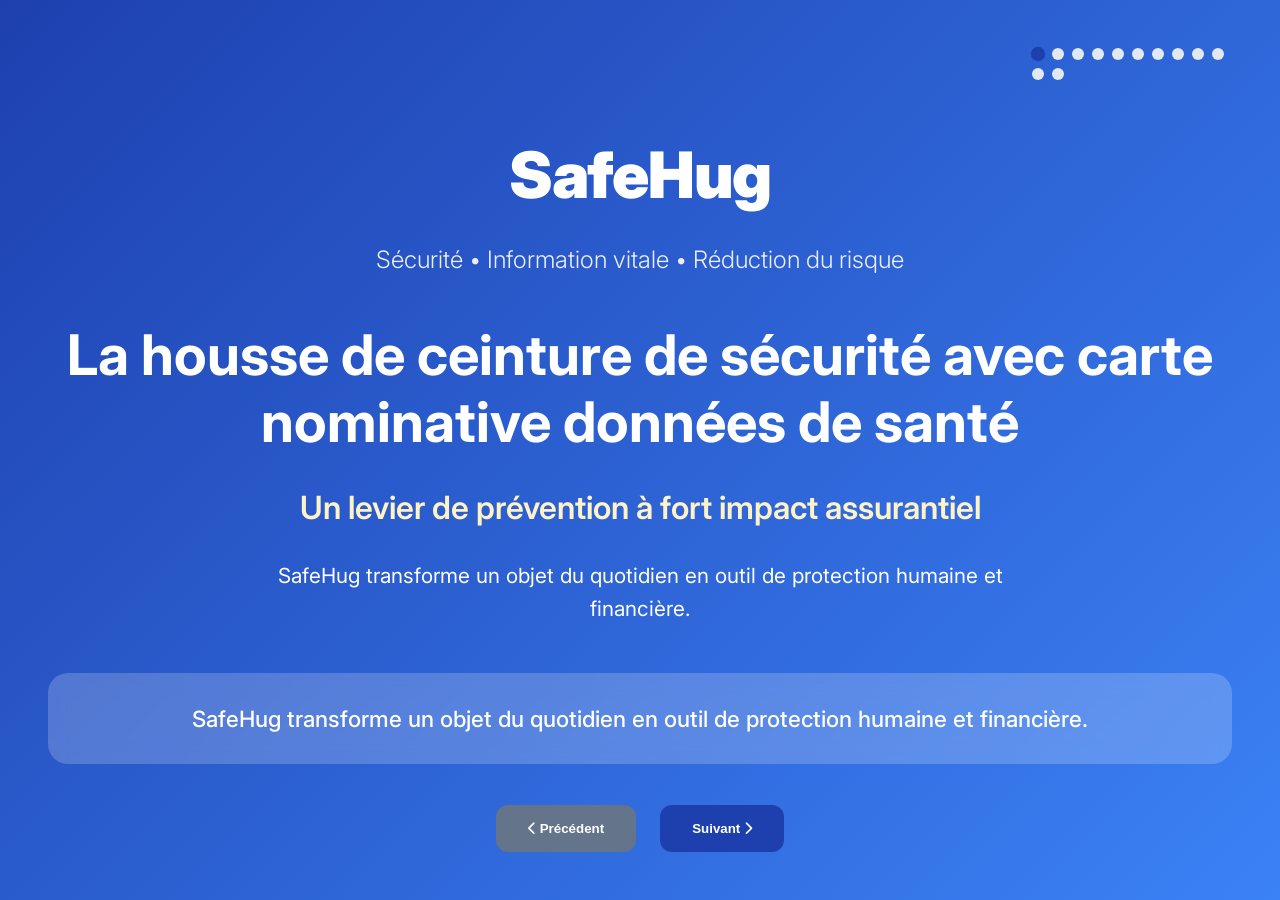
<file: safehug-slides.html>
<!DOCTYPE html>
<html lang="fr">
<head>
    <meta charset="UTF-8">
    <meta name="viewport" content="width=device-width, initial-scale=1.0">
    <title>SafeHug - Présentation</title>
    <link rel="preconnect" href="https://fonts.googleapis.com">
    <link rel="preconnect" href="https://fonts.gstatic.com" crossorigin>
    <link href="https://fonts.googleapis.com/css2?family=Inter:wght@300;400;500;600;700;800;900&display=swap" rel="stylesheet">
    <link rel="stylesheet" href="https://cdnjs.cloudflare.com/ajax/libs/font-awesome/6.0.0/css/all.min.css">
    <style>
        /* CSS Variables */
        :root {
            --primary-blue: #1E40AF;
            --secondary-blue: #3B82F6;
            --light-blue: #DBEAFE;
            --accent-red: #DC2626;
            --accent-orange: #EA580C;
            --accent-green: #059669;
            --white: #FFFFFF;
            --light-gray: #F8FAFC;
            --dark-gray: #1E293B;
            --text-gray: #64748B;
            --border-gray: #E2E8F0;
            --shadow-light: 0 4px 6px -1px rgba(0, 0, 0, 0.1);
            --shadow-medium: 0 10px 15px -3px rgba(0, 0, 0, 0.1);
            --shadow-heavy: 0 20px 25px -5px rgba(0, 0, 0, 0.1);
            --border-radius: 12px;
            --border-radius-large: 20px;
            --spacing-xs: 8px;
            --spacing-sm: 16px;
            --spacing-md: 24px;
            --spacing-lg: 32px;
            --spacing-xl: 48px;
            --spacing-xxl: 64px;
        }

        /* Reset */
        * {
            margin: 0;
            padding: 0;
            box-sizing: border-box;
        }

        body {
            font-family: 'Inter', sans-serif;
            background: var(--light-gray);
            overflow-x: hidden;
        }

        .slides-container {
            position: relative;
            width: 100%;
            height: 100vh;
            overflow: hidden;
        }

        .slide {
            position: absolute;
            top: 0;
            left: 0;
            width: 100%;
            height: 100%;
            display: none;
            padding: var(--spacing-xl);
            background: var(--white);
            transition: transform 0.5s ease-in-out;
            overflow-y: auto;
        }

        .slide.active {
            display: flex;
            flex-direction: column;
            justify-content: center;
            align-items: center;
        }

        .slide-content {
            max-width: 1200px;
            width: 100%;
            text-align: center;
        }

        /* Slide 1 - Hero */
        .slide-1 {
            background: linear-gradient(135deg, var(--primary-blue) 0%, var(--secondary-blue) 100%);
            color: var(--white);
        }

        .slide-1 .logo {
            font-size: 4rem;
            font-weight: 900;
            margin-bottom: var(--spacing-lg);
            letter-spacing: -0.02em;
        }

        .slide-1 .tagline {
            font-size: 1.5rem;
            font-weight: 300;
            margin-bottom: var(--spacing-xl);
            opacity: 0.9;
        }

        .slide-1 .main-title {
            font-size: 3.5rem;
            font-weight: 700;
            margin-bottom: var(--spacing-lg);
            line-height: 1.2;
        }

        .slide-1 .subtitle {
            font-size: 2rem;
            font-weight: 600;
            margin-bottom: var(--spacing-lg);
            color: #FEF3C7;
        }

        .slide-1 .description {
            font-size: 1.3rem;
            font-weight: 400;
            margin-bottom: var(--spacing-xl);
            max-width: 800px;
            margin-left: auto;
            margin-right: auto;
            line-height: 1.6;
        }

        .slide-1 .value-prop {
            font-size: 1.4rem;
            font-weight: 500;
            background: rgba(255, 255, 255, 0.2);
            padding: var(--spacing-lg) var(--spacing-xl);
            border-radius: var(--border-radius-large);
            backdrop-filter: blur(10px);
        }

        /* Generic Slide Styles */
        .slide-title {
            font-size: 3rem;
            font-weight: 800;
            color: var(--primary-blue);
            margin-bottom: var(--spacing-xl);
        }

        .bullet-list {
            text-align: left;
            max-width: 800px;
            margin: 0 auto var(--spacing-lg);
        }

        .bullet-list li {
            font-size: 1.3rem;
            margin-bottom: var(--spacing-sm);
            line-height: 1.6;
            color: var(--dark-gray);
        }

        .highlight-box {
            background: var(--accent-red);
            color: var(--white);
            padding: var(--spacing-lg);
            border-radius: var(--border-radius);
            font-size: 1.4rem;
            font-weight: 600;
            text-align: center;
            margin: var(--spacing-lg) 0;
        }

        .info-box {
            background: var(--light-blue);
            color: var(--dark-gray);
            padding: var(--spacing-lg);
            border-radius: var(--border-radius);
            font-size: 1.2rem;
            font-weight: 500;
            text-align: center;
            margin: var(--spacing-lg) 0;
            border: 2px solid var(--secondary-blue);
        }

        /* Grid layouts */
        .problems-grid, .benefits-grid, .use-cases-grid {
            display: grid;
            grid-template-columns: repeat(2, 1fr);
            gap: var(--spacing-lg);
            margin-bottom: var(--spacing-xl);
        }

        .problem-card, .benefit-card, .use-case-card {
            background: var(--white);
            padding: var(--spacing-lg);
            border-radius: var(--border-radius-large);
            box-shadow: var(--shadow-medium);
            border-left: 4px solid var(--accent-red);
            text-align: left;
        }

        .benefit-card {
            border-left: 4px solid var(--accent-green);
        }

        .use-case-card {
            border-left: 4px solid var(--secondary-blue);
        }

        .problem-card h3, .benefit-card h3, .use-case-card h3 {
            font-size: 1.3rem;
            font-weight: 600;
            color: var(--dark-gray);
            margin-bottom: var(--spacing-sm);
        }

        .problem-card p, .benefit-card p, .use-case-card p {
            color: var(--text-gray);
            line-height: 1.6;
        }

        /* Detailed lists */
        .detailed-list {
            background: var(--white);
            padding: var(--spacing-xl);
            border-radius: var(--border-radius-large);
            box-shadow: var(--shadow-medium);
            text-align: left;
            margin-bottom: var(--spacing-lg);
        }

        .detailed-list h3 {
            font-size: 1.8rem;
            font-weight: 700;
            color: var(--primary-blue);
            margin-bottom: var(--spacing-lg);
            text-align: center;
        }

        .detailed-list ul {
            list-style: none;
            padding: 0;
        }

        .detailed-list li {
            font-size: 1.2rem;
            margin-bottom: var(--spacing-sm);
            padding-left: var(--spacing-lg);
            position: relative;
            line-height: 1.6;
            color: var(--dark-gray);
        }

        .detailed-list li::before {
            content: "•";
            color: var(--accent-orange);
            font-weight: bold;
            position: absolute;
            left: 0;
            font-size: 1.5rem;
        }

        /* Case studies */
        .case-study {
            background: var(--light-gray);
            padding: var(--spacing-lg);
            border-radius: var(--border-radius);
            margin-bottom: var(--spacing-md);
            border-left: 4px solid var(--accent-orange);
        }

        .case-study h4 {
            font-size: 1.3rem;
            font-weight: 600;
            color: var(--accent-orange);
            margin-bottom: var(--spacing-xs);
        }

        .case-study p {
            font-size: 1.1rem;
            color: var(--dark-gray);
            line-height: 1.5;
        }

        /* Solution features */
        .solution-features {
            display: grid;
            grid-template-columns: repeat(2, 1fr);
            gap: var(--spacing-md);
            margin-bottom: var(--spacing-xl);
        }

        .feature-item {
            background: var(--white);
            padding: var(--spacing-lg);
            border-radius: var(--border-radius);
            box-shadow: var(--shadow-light);
            text-align: left;
            border-top: 3px solid var(--accent-green);
        }

        .feature-item h4 {
            font-size: 1.2rem;
            font-weight: 600;
            color: var(--primary-blue);
            margin-bottom: var(--spacing-xs);
        }

        .feature-item p {
            color: var(--text-gray);
            line-height: 1.5;
        }

        /* Strategic positioning */
        .positioning-grid {
            display: grid;
            grid-template-columns: repeat(2, 1fr);
            gap: var(--spacing-lg);
            margin-bottom: var(--spacing-xl);
        }

        .positioning-card {
            background: var(--white);
            padding: var(--spacing-lg);
            border-radius: var(--border-radius-large);
            box-shadow: var(--shadow-medium);
            text-align: center;
            border-top: 4px solid var(--accent-green);
        }

        .positioning-card h3 {
            font-size: 1.4rem;
            font-weight: 600;
            color: var(--accent-green);
            margin-bottom: var(--spacing-sm);
        }

        .positioning-card p {
            color: var(--text-gray);
            line-height: 1.6;
        }

        /* Conclusion */
        .conclusion-content {
            background: linear-gradient(135deg, var(--primary-blue) 0%, var(--secondary-blue) 100%);
            color: var(--white);
            padding: var(--spacing-xxl);
            border-radius: var(--border-radius-large);
            margin-bottom: var(--spacing-lg);
        }

        .conclusion-content h2 {
            font-size: 2.5rem;
            font-weight: 700;
            margin-bottom: var(--spacing-lg);
            color: #FEF3C7;
        }

        .conclusion-content p {
            font-size: 1.3rem;
            line-height: 1.6;
            margin-bottom: var(--spacing-md);
        }

        .conclusion-motto {
            font-size: 1.8rem;
            font-weight: 700;
            color: #FEF3C7;
            text-align: center;
            margin: var(--spacing-xl) 0;
        }

        .human-commitment {
            background: rgba(255, 255, 255, 0.1);
            padding: var(--spacing-xl);
            border-radius: var(--border-radius-large);
            backdrop-filter: blur(10px);
        }

        .human-commitment h3 {
            font-size: 1.8rem;
            font-weight: 600;
            margin-bottom: var(--spacing-md);
            color: #FEF3C7;
        }

        .human-commitment p {
            font-size: 1.2rem;
            line-height: 1.6;
        }

        /* Navigation */
        .nav-controls {
            position: fixed;
            bottom: var(--spacing-xl);
            left: 50%;
            transform: translateX(-50%);
            display: flex;
            gap: var(--spacing-md);
            z-index: 1000;
        }

        .nav-btn {
            background: var(--primary-blue);
            color: var(--white);
            border: none;
            padding: var(--spacing-sm) var(--spacing-lg);
            border-radius: var(--border-radius);
            font-weight: 600;
            cursor: pointer;
            transition: all 0.3s ease;
        }

        .nav-btn:hover {
            background: var(--secondary-blue);
            transform: translateY(-2px);
        }

        .nav-btn:disabled {
            background: var(--text-gray);
            cursor: not-allowed;
            transform: none;
        }

        .slide-indicators {
            position: fixed;
            top: var(--spacing-xl);
            right: var(--spacing-xl);
            display: flex;
            gap: var(--spacing-xs);
            z-index: 1000;
            flex-wrap: wrap;
            max-width: 200px;
        }

        .indicator {
            width: 12px;
            height: 12px;
            border-radius: 50%;
            background: var(--border-gray);
            cursor: pointer;
            transition: all 0.3s ease;
        }

        .indicator.active {
            background: var(--primary-blue);
            transform: scale(1.2);
        }

        /* Responsive */
        @media (max-width: 768px) {
            .slide {
                padding: var(--spacing-md);
            }

            .slide-1 .logo {
                font-size: 2.5rem;
            }

            .slide-1 .main-title {
                font-size: 2.5rem;
            }

            .slide-1 .subtitle {
                font-size: 1.5rem;
            }

            .slide-title {
                font-size: 2rem;
            }

            .problems-grid, .benefits-grid, .use-cases-grid, .solution-features, .positioning-grid {
                grid-template-columns: 1fr;
            }

            .bullet-list li {
                font-size: 1.1rem;
            }

            .detailed-list {
                padding: var(--spacing-lg);
            }

            .detailed-list li {
                font-size: 1rem;
            }

            .case-study p {
                font-size: 1rem;
            }

            .conclusion-content {
                padding: var(--spacing-lg);
            }

            .conclusion-content h2 {
                font-size: 2rem;
            }

            .conclusion-content p {
                font-size: 1.1rem;
            }

            .slide-indicators {
                max-width: 150px;
            }
        }
    </style>
</head>
<body>
    <div class="slides-container">
        <!-- Slide 1: SafeHug -->
        <div class="slide slide-1 active">
            <div class="slide-content">
                <div class="logo">SafeHug</div>
                <div class="tagline">Sécurité • Information vitale • Réduction du risque</div>
                <div class="main-title">La housse de ceinture de sécurité avec carte nominative données de santé</div>
                <div class="subtitle">Un levier de prévention à fort impact assurantiel</div>
                <div class="description">SafeHug transforme un objet du quotidien en outil de protection humaine et financière.</div>
                <div class="value-prop">SafeHug transforme un objet du quotidien en outil de protection humaine et financière.</div>
            </div>
        </div>

        <!-- Slide 2: LE CONSTAT ASSURANTIEL -->
        <div class="slide slide-2">
            <div class="slide-content">
                <h1 class="slide-title">LE CONSTAT ASSURANTIEL</h1>
                
                <ul class="bullet-list">
                    <li>• Sinistres corporels graves à forte charge</li>
                    <li>• Décès et invalidités lourdes</li>
                    <li>• Rentes et coûts médicaux long terme</li>
                    <li>• Contentieux post-accident</li>
                </ul>

                <div class="info-box">
                    Une partie significative de ces coûts est liée à la prise en charge initiale, non optimisée faute d'informations.
                </div>

                <div class="highlight-box">
                    Le sinistre commence au moment de l'accident, pas à l'hôpital.
                </div>
            </div>
        </div>

        <!-- Slide 3: LE FACTEUR DÉTERMINANT : TEMPS & INFORMATION -->
        <div class="slide slide-3">
            <div class="slide-content">
                <h1 class="slide-title">LE FACTEUR DÉTERMINANT : TEMPS & INFORMATION</h1>
                
                <div class="info-box" style="margin-bottom: var(--spacing-xl);">
                    <strong>Lors d'un accident grave :</strong><br>
                    • la victime est souvent inconsciente,<br>
                    • Désorientée, incapable de communiquer,<br>
                    • ses données médicales sont inconnues.
                </div>

                <div class="highlight-box">
                    La première heure « golden hour » conditionne la survie et les séquelles.
                </div>

                <div class="info-box" style="margin-top: var(--spacing-xl);">
                    <strong>Les urgentistes et pompiers confirment que :</strong><br>
                    « Une information fiable, claire et immédiatement accessible peut faire gagner des minutes précieuses et éviter des erreurs médicales. »
                </div>

                <div class="highlight-box" style="margin-top: var(--spacing-xl);">
                    Sans information fiable, les secours prennent des décisions sous contrainte maximale.
                </div>
            </div>
        </div>

        <!-- Slide 4: CE DONT LES SECOURS ONT BESOIN -->
        <div class="slide slide-4">
            <div class="slide-content">
                <h1 class="slide-title">CE DONT LES SECOURS ONT BESOIN</h1>
                
                <div class="detailed-list">
                    <h3>Informations essentielles</h3>
                    <ul>
                        <li>Identité (pour le suivi médical et légal)</li>
                        <li>Âge</li>
                        <li>Pathologies lourdes connues</li>
                        <li>diabète</li>
                        <li>épilepsie</li>
                        <li>troubles cardiaques</li>
                        <li>Traitements critiques</li>
                        <li>anticoagulants (AVK, Xarelto, Eliquis…)</li>
                        <li>insuline</li>
                        <li>Allergies graves</li>
                        <li>anesthésiques</li>
                        <li>pénicilline</li>
                        <li>Implants médicaux</li>
                        <li>pacemaker / défibrillateur implantable</li>
                        <li>pompe à insuline</li>
                        <li>implant cochléaire</li>
                    </ul>
                </div>

                <h2 style="font-size: 2rem; font-weight: 700; color: var(--primary-blue); margin: var(--spacing-xl) 0;">Cas concrets où l'information change tout</h2>

                <div class="case-study">
                    <h4>• Une victime inconsciente sous anticoagulants</h4>
                    <p>risque hémorragique majeur → priorité absolue</p>
                </div>

                <div class="case-study">
                    <h4>• Un accidenté avec pacemaker</h4>
                    <p>gestes électriques adaptés, IRM évité</p>
                </div>

                <div class="case-study">
                    <h4>• Une personne épileptique retrouvée au sol</h4>
                    <p>distinction crise / traumatisme</p>
                </div>

                <div class="case-study">
                    <h4>• Allergie grave non connue</h4>
                    <p>un médicament peut devenir mortel</p>
                </div>

                <div class="info-box">
                    <strong>Mais aussi</strong><br>
                    Contact d'urgence<br>
                    Numero d'assistance<br>
                    Assureur /numero de police
                </div>

                <div class="highlight-box">
                    Ce sont ces données qui orientent les gestes médicaux dès la première heure.
                </div>
            </div>
        </div>

        <!-- Slide 5: SAFEHUG : LA SOLUTION CONCRÈTE -->
        <div class="slide slide-5">
            <div class="slide-content">
                <h1 class="slide-title">SAFEHUG : LA SOLUTION CONCRÈTE</h1>
                
                <div class="info-box" style="margin-bottom: var(--spacing-xl); font-size: 1.3rem;">
                    <strong>SafeHug, housse de ceinture de sécurité intégrant une carte nominative d'informations vitales :</strong>
                </div>

                <div class="solution-features">
                    <div class="feature-item">
                        <h4>• visible immédiatement par les secours,</h4>
                        <p>Accès direct et immédiat à l'information vitale</p>
                    </div>
                    <div class="feature-item">
                        <h4>• accessible sans téléphone, sans réseau,</h4>
                        <p>Technologie autonome, fonctionne partout</p>
                    </div>
                    <div class="feature-item">
                        <h4>• positionnée au plus près du conducteur ou passager,</h4>
                        <p>Emplacement logique et visible en situation d'urgence</p>
                    </div>
                    <div class="feature-item">
                        <h4>• pensée pour les situations d'urgence réelle.</h4>
                        <p>Conçu par des experts de l'urgence</p>
                    </div>
                </div>

                <div class="highlight-box" style="font-size: 1.6rem;">
                    SafeHug rend l'information vitale là où les secours regardent naturellement.
                </div>
            </div>
        </div>

        <!-- Slide 6: BÉNÉFICES POUR L'ASSURÉ -->
        <div class="slide slide-6">
            <div class="slide-content">
                <h1 class="slide-title">BÉNÉFICES POUR L'ASSURÉ</h1>
                
                <div class="info-box" style="margin-bottom: var(--spacing-xl);">
                    Avec SafeHug, l'assuré bénéficie de :
                </div>

                <div class="benefits-grid">
                    <div class="benefit-card">
                        <h3>• une prise en charge médicale plus rapide et plus adaptée,</h3>
                        <p>Traitement optimisé dès l'arrivée des secours grâce aux informations disponibles</p>
                    </div>
                    <div class="benefit-card">
                        <h3>• une réduction du risque d'erreur médicale,</h3>
                        <p>Prévention des complications dues à l'ignorance des antécédents médicaux</p>
                    </div>
                    <div class="benefit-card">
                        <h3>• une diminution des séquelles potentielles,</h3>
                        <p>Meilleure qualité de soins = meilleurs résultats à long terme</p>
                    </div>
                    <div class="benefit-card">
                        <h3>• un sentiment de protection et de considération.</h3>
                        <p>Tranquillité d'esprit pour l'assuré et sa famille</p>
                    </div>
                </div>

                <div class="highlight-box" style="font-size: 1.5rem; background: var(--accent-green);">
                    L'assuré n'est plus un numéro de contrat, mais une vie mieux protégée.
                </div>
            </div>
        </div>

        <!-- Slide 7: BÉNÉFICES DIRECTS POUR L'ASSUREUR -->
        <div class="slide slide-7">
            <div class="slide-content">
                <h1 class="slide-title">BÉNÉFICES DIRECTS POUR L'ASSUREUR</h1>
                
                <div class="info-box" style="margin-bottom: var(--spacing-xl);">
                    Pour l'assureur, SafeHug permet :
                </div>

                <div class="benefits-grid">
                    <div class="benefit-card">
                        <h3>• une réduction de la gravité des sinistres corporels,</h3>
                        <p>Prise en charge optimisée = séquelles réduites</p>
                    </div>
                    <div class="benefit-card">
                        <h3>• moins de complications médicales,</h3>
                        <p>Traitement adapté dès les premières minutes</p>
                    </div>
                    <div class="benefit-card">
                        <h3>• moins d'invalidités lourdes,</h3>
                        <p>Amélioration des pronostics de récupération</p>
                    </div>
                    <div class="benefit-card">
                        <h3>• une baisse des rentes longue durée,</h3>
                        <p>Réduction des engagements financiers durables</p>
                    </div>
                </div>

                <div class="benefit-card" style="grid-column: 1 / -1; border-left: 4px solid var(--accent-green);">
                    <h3>• une optimisation du coût moyen par sinistre.</h3>
                    <p>Impact financier global positif sur le portefeuille</p>
                </div>

                <div class="highlight-box" style="font-size: 1.5rem; background: var(--accent-green);">
                    Moins de gravité médicale = moins de charge financière durable.
                </div>
            </div>
        </div>

        <!-- Slide 8: SAFEHUG : UN OUTIL DE PRÉVENTION À FORTE VALEUR AJOUTÉE -->
        <div class="slide slide-8">
            <div class="slide-content">
                <h1 class="slide-title">SAFEHUG : UN OUTIL DE PRÉVENTION À FORTE VALEUR AJOUTÉE</h1>
                
                <div class="benefits-grid">
                    <div class="benefit-card">
                        <h3>• Prévention active, utilisable au moment critique</h3>
                        <p>Outil opérationnel déployé au moment où il est réellement nécessaire</p>
                    </div>
                    <div class="benefit-card">
                        <h3>• Innovation simple, non intrusive</h3>
                        <p>Solution accessible à tous, sans complexité technologique</p>
                    </div>
                </div>

                <div class="benefit-card" style="grid-column: 1 / -1; border-left: 4px solid var(--accent-green); margin-top: var(--spacing-md);">
                    <h3>• Démarche RSE concrète et visible</h3>
                    <p>Engagement social tangible de l'assureur pour la protection de ses clients</p>
                </div>

                <div class="highlight-box" style="font-size: 1.6rem; background: var(--accent-green); margin-top: var(--spacing-xl);">
                    SafeHug n'est pas un gadget : c'est un outil de prévention opérationnelle
                </div>
            </div>
        </div>

        <!-- Slide 9: CAS D'USAGE ASSURANTIEL -->
        <div class="slide slide-9">
            <div class="slide-content">
                <h1 class="slide-title">CAS D'USAGE ASSURANTIEL</h1>
                
                <div class="info-box" style="margin-bottom: var(--spacing-xl);">
                    SafeHug s'intègre naturellement dans :
                </div>

                <div class="use-cases-grid">
                    <div class="use-case-card">
                        <h3>• Assurance Auto</h3>
                        <p>Protection directe des conducteurs et passagers</p>
                    </div>
                    <div class="use-case-card">
                        <h3>• Flottes et véhicules professionnels</h3>
                        <p>Sécurisation des équipes mobiles</p>
                    </div>
                    <div class="use-case-card">
                        <h3>• Assurance Vie & Prévoyance</h3>
                        <p>Complément aux garanties décès et invalidité</p>
                    </div>
                    <div class="use-case-card">
                        <h3>• Programmes de prévention et fidélisation</h3>
                        <p>Outil de relation client et de différenciation</p>
                    </div>
                </div>

                <div class="highlight-box" style="font-size: 1.5rem; background: var(--secondary-blue);">
                    Une solution unique, déployable sur plusieurs lignes de produits.
                </div>
            </div>
        </div>

        <!-- Slide 10: POSITIONNEMENT STRATÉGIQUE -->
        <div class="slide slide-10">
            <div class="slide-content">
                <h1 class="slide-title">POSITIONNEMENT STRATÉGIQUE</h1>
                
                <div class="info-box" style="margin-bottom: var(--spacing-xl);">
                    Avec SafeHug, l'assureur devient :
                </div>

                <div class="positioning-grid">
                    <div class="positioning-card">
                        <h3>• acteur de la prévention,</h3>
                        <p>Passage d'un rôle de réparateur à celui de protecteur actif</p>
                    </div>
                    <div class="positioning-card">
                        <h3>• partenaire de la survie,</h3>
                        <p>Engagement direct dans la préservation de la vie humaine</p>
                    </div>
                    <div class="positioning-card">
                        <h3>• assureur humain et responsable,</h3>
                        <p>Image de marque renforcée par l'engagement social</p>
                    </div>
                    <div class="positioning-card">
                        <h3>• référence d'innovation utile.</h3>
                        <p>Positionnement sur l'innovation à valeur sociale</p>
                    </div>
                </div>

                <div class="highlight-box" style="font-size: 1.5rem; background: var(--accent-green);">
                    L'assurance évolue : de la réparation vers la protection active.
                </div>
            </div>
        </div>

        <!-- Slide 11: CONCLUSION -->
        <div class="slide slide-11">
            <div class="slide-content">
                <div class="conclusion-content">
                    <h2>SafeHug</h2>
                    <p>Quand chaque minute compte,<br>l'information vitale protège l'assuré…<br>et sécurise l'assureur.</p>
                    
                    <p>Notre solution permet aux équipes d'urgence d'accéder rapidement à l'essentiel, sans technologie complexe, sans perte de temps, sans ambiguïté.</p>
                    
                    <div class="conclusion-motto">
                        Parce qu'en situation d'urgence :<br>
                        moins chercher, c'est plus sauver.
                    </div>
                </div>

                <div class="human-commitment">
                    <h3>Un engagement humain</h3>
                    <p>Au-delà d'un produit, c'est une démarche de prévention, de responsabilité et de respect de la vie.</p>
                    
                    <div class="highlight-box" style="background: var(--accent-green); margin-top: var(--spacing-lg);">
                        SafeHug est un investissement humain<br>à retour assurantiel durable.
                    </div>
                </div>
            </div>
        </div>

        <!-- Slide 12: MATÉRIAU TRANSPARENT PREMIUM -->
        <div class="slide slide-12">
            <div class="slide-content">
                <h1 class="slide-title">MATÉRIAU TRANSPARENT PREMIUM</h1>
                
                <div class="info-box" style="margin-bottom: var(--spacing-xl);">
                    <strong>Polycarbonate haute performance</strong><br>
                    Conception exclusive pour les applications de sécurité automobile
                </div>
                
                <div class="detailed-list" style="margin-bottom: var(--spacing-xl);">
                    <h3>Composition et Fabrication</h3>
                    <ul>
                        <li>Polycarbonate haute densité (PC) - Base structurelle</li>
                        <li>Stabilisants UV HALS - Protection anti-jaunissement</li>
                        <li>100% Plastique Recyclé Post-Consommation</li>
                        <li>Sans BPA ni phtalates - Sécurité garantie</li>
                        <li>Transmission lumineuse de 94%</li>
                    </ul>
                </div>
                
                <div class="problems-grid" style="grid-template-columns: repeat(4, 1fr); gap: var(--spacing-md);">
                    <div class="problem-card" style="border-left-color: var(--secondary-blue);">
                        <h3>94%</h3>
                        <p>Transmission lumineuse</p>
                    </div>
                    <div class="problem-card" style="border-left-color: var(--secondary-blue);">
                        <h3>-40°C / +85°C</h3>
                        <p>Plage thermique</p>
                    </div>
                    <div class="problem-card" style="border-left-color: var(--secondary-blue);">
                        <h3>IK10</h3>
                        <p>Résistance aux chocs</p>
                    </div>
                    <div class="problem-card" style="border-left-color: var(--accent-green);">
                        <h3>100%</h3>
                        <p>Recyclable</p>
                    </div>
                </div>
                
                <div class="highlight-box" style="background: var(--accent-green); font-size: 1.3rem;">
                    Engagement environnemental : 60% d'émissions CO₂ en moins grâce au recyclage
                </div>
                
                <div class="benefits-grid" style="grid-template-columns: repeat(3, 1fr); margin-top: var(--spacing-lg);">
                    <div class="benefit-card">
                        <h3>ISO 9001</h3>
                        <p>Certification qualité</p>
                    </div>
                    <div class="benefit-card">
                        <h3>ISO 14001</h3>
                        <p>Certification environnementale</p>
                    </div>
                    <div class="benefit-card">
                        <h3>REACH & RoHS</h3>
                        <p>Conformité européenne</p>
                    </div>
                </div>
            </div>
        </div>
    </div>

    <!-- Navigation Controls -->
    <div class="slide-indicators">
        <div class="indicator active" data-slide="0"></div>
        <div class="indicator" data-slide="1"></div>
        <div class="indicator" data-slide="2"></div>
        <div class="indicator" data-slide="3"></div>
        <div class="indicator" data-slide="4"></div>
        <div class="indicator" data-slide="5"></div>
        <div class="indicator" data-slide="6"></div>
        <div class="indicator" data-slide="7"></div>
        <div class="indicator" data-slide="8"></div>
        <div class="indicator" data-slide="9"></div>
        <div class="indicator" data-slide="10"></div>
        <div class="indicator" data-slide="11"></div>
    </div>

    <div class="nav-controls">
        <button class="nav-btn" id="prevBtn" disabled>
            <i class="fas fa-chevron-left"></i> Précédent
        </button>
        <button class="nav-btn" id="nextBtn">
            Suivant <i class="fas fa-chevron-right"></i>
        </button>
    </div>

    <script>
        // Slide navigation
        let currentSlide = 0;
        const totalSlides = 12;
        const slides = document.querySelectorAll('.slide');
        const indicators = document.querySelectorAll('.indicator');
        const prevBtn = document.getElementById('prevBtn');
        const nextBtn = document.getElementById('nextBtn');

        function showSlide(n) {
            slides.forEach(slide => slide.classList.remove('active'));
            indicators.forEach(indicator => indicator.classList.remove('active'));
            
            slides[n].classList.add('active');
            indicators[n].classList.add('active');
            
            prevBtn.disabled = n === 0;
            nextBtn.disabled = n === totalSlides - 1;
        }

        function nextSlide() {
            if (currentSlide < totalSlides - 1) {
                currentSlide++;
                showSlide(currentSlide);
            }
        }

        function prevSlide() {
            if (currentSlide > 0) {
                currentSlide--;
                showSlide(currentSlide);
            }
        }

        // Event listeners
        nextBtn.addEventListener('click', nextSlide);
        prevBtn.addEventListener('click', prevSlide);

        indicators.forEach((indicator, index) => {
            indicator.addEventListener('click', () => {
                currentSlide = index;
                showSlide(currentSlide);
            });
        });

        // Keyboard navigation
        document.addEventListener('keydown', (e) => {
            if (e.key === 'ArrowRight' || e.key === ' ') {
                e.preventDefault();
                nextSlide();
            } else if (e.key === 'ArrowLeft') {
                e.preventDefault();
                prevSlide();
            }
        });

        // Touch/swipe support for mobile
        let touchStartX = 0;
        let touchEndX = 0;

        document.addEventListener('touchstart', (e) => {
            touchStartX = e.changedTouches[0].screenX;
        });

        document.addEventListener('touchend', (e) => {
            touchEndX = e.changedTouches[0].screenX;
            handleSwipe();
        });

        function handleSwipe() {
            if (touchEndX < touchStartX - 50) {
                nextSlide();
            }
            if (touchEndX > touchStartX + 50) {
                prevSlide();
            }
        }

        // Initialize
        showSlide(0);
    </script>
</body>
</html>
</file>
